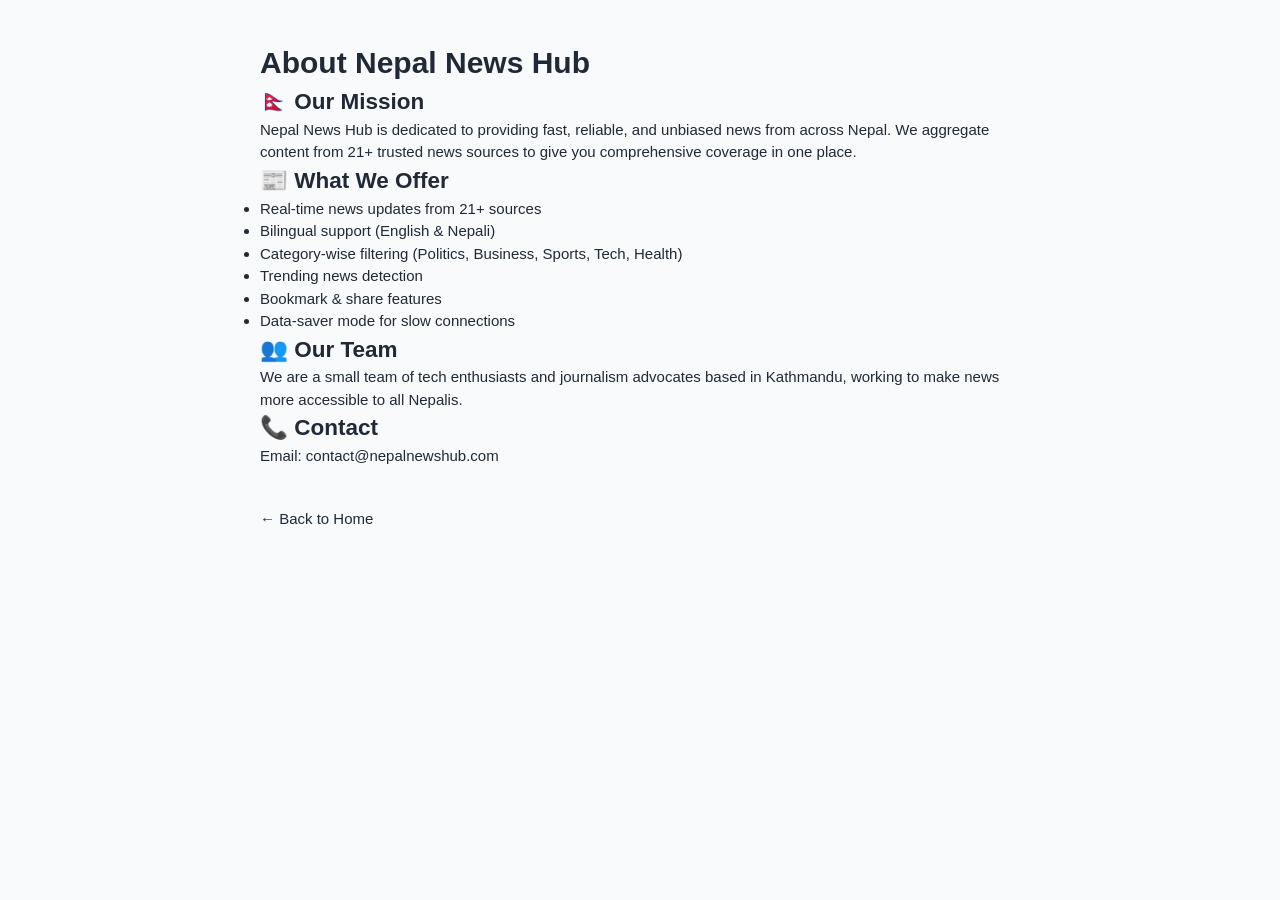
<file: about.html>
<!DOCTYPE html>
<html lang="en">
<head>
    <meta charset="UTF-8">
    <meta name="viewport" content="width=device-width, initial-scale=1.0">
    <title>About Us - Nepal News Hub</title>
    <link rel="stylesheet" href="style.css">
</head>
<body>
    <div class="container" style="max-width: 800px; padding: 40px 20px;">
        <h1>About Nepal News Hub</h1>
        
        <h2>🇳🇵 Our Mission</h2>
        <p>Nepal News Hub is dedicated to providing fast, reliable, and unbiased news from across Nepal. We aggregate content from 21+ trusted news sources to give you comprehensive coverage in one place.</p>
        
        <h2>📰 What We Offer</h2>
        <ul>
            <li>Real-time news updates from 21+ sources</li>
            <li>Bilingual support (English & Nepali)</li>
            <li>Category-wise filtering (Politics, Business, Sports, Tech, Health)</li>
            <li>Trending news detection</li>
            <li>Bookmark & share features</li>
            <li>Data-saver mode for slow connections</li>
        </ul>
        
        <h2>👥 Our Team</h2>
        <p>We are a small team of tech enthusiasts and journalism advocates based in Kathmandu, working to make news more accessible to all Nepalis.</p>
        
        <h2>📞 Contact</h2>
        <p>Email: <a href="mailto:contact@nepalnewshub.com">contact@nepalnewshub.com</a></p>
        
        <p style="margin-top: 40px;"><a href="index.html">← Back to Home</a></p>
    </div>
</body>
</html>
</file>
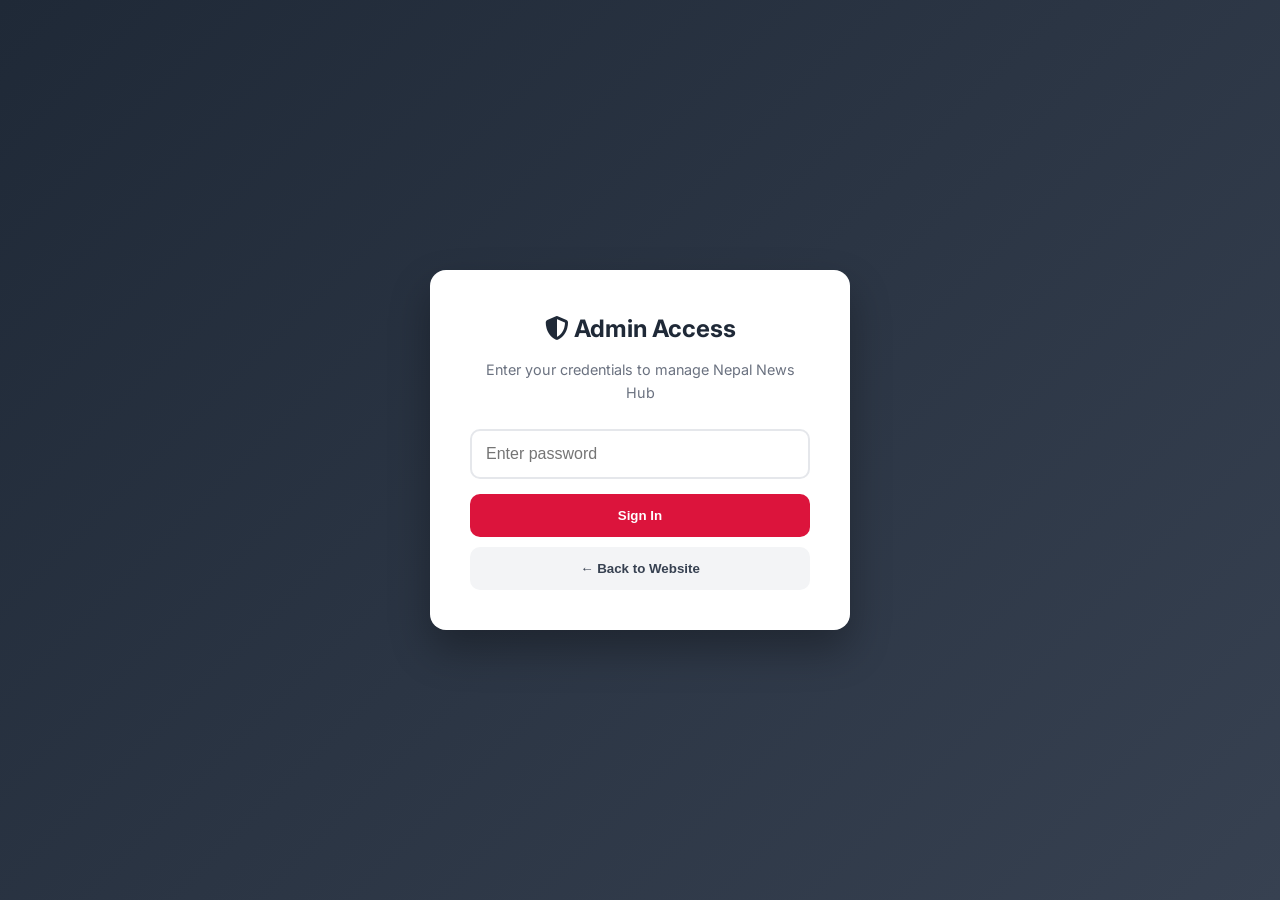
<file: admin.html>
<!DOCTYPE html>
<html lang="en">
<head>
    <meta charset="UTF-8">
    <meta name="viewport" content="width=device-width, initial-scale=1.0">
    <title>Admin Dashboard - Nepal News Hub</title>
    <link href="https://fonts.googleapis.com/css2?family=Inter:wght@400;500;600;700&display=swap" rel="stylesheet">
    <link rel="stylesheet" href="https://cdnjs.cloudflare.com/ajax/libs/font-awesome/6.4.0/css/all.min.css">
    <style>
        :root {
            --primary: #DC143C;
            --primary-dark: #b01030;
            --success: #10b981;
            --warning: #f59e0b;
            --danger: #ef4444;
            --dark: #1f2937;
            --light: #f3f4f6;
            --white: #ffffff;
            --border: #e5e7eb;
            --text: #374151;
            --text-light: #6b7280;
        }

        * { box-sizing: border-box; margin: 0; padding: 0; }
        
        body {
            font-family: 'Inter', sans-serif;
            background: var(--light);
            color: var(--text);
            line-height: 1.6;
        }

        /* Login Screen */
        .login-wrapper {
            min-height: 100vh;
            display: flex;
            align-items: center;
            justify-content: center;
            background: linear-gradient(135deg, var(--dark) 0%, #374151 100%);
        }
        .login-card {
            background: var(--white);
            padding: 40px;
            border-radius: 16px;
            width: 100%;
            max-width: 420px;
            box-shadow: 0 20px 40px rgba(0,0,0,0.3);
        }
        .login-card h2 { text-align: center; margin-bottom: 10px; color: var(--dark); }
        .login-card p { text-align: center; color: var(--text-light); margin-bottom: 25px; font-size: 0.9rem; }
        .login-card input {
            width: 100%;
            padding: 14px;
            border: 2px solid var(--border);
            border-radius: 10px;
            font-size: 1rem;
            margin-bottom: 15px;
            transition: 0.3s;
        }
        .login-card input:focus { border-color: var(--primary); outline: none; }
        .btn-primary {
            background: var(--primary);
            color: white;
            padding: 14px;
            border: none;
            border-radius: 10px;
            font-weight: 600;
            width: 100%;
            cursor: pointer;
            transition: 0.3s;
        }
        .btn-primary:hover { background: var(--primary-dark); }
        .btn-secondary {
            background: var(--light);
            color: var(--text);
            padding: 14px;
            border: none;
            border-radius: 10px;
            font-weight: 600;
            width: 100%;
            cursor: pointer;
            margin-top: 10px;
        }

        /* Dashboard Layout */
        .dashboard { display: none; }
        
        .sidebar {
            position: fixed;
            left: 0;
            top: 0;
            width: 260px;
            height: 100vh;
            background: var(--dark);
            color: white;
            padding: 20px;
            overflow-y: auto;
        }
        .sidebar-brand {
            font-size: 1.3rem;
            font-weight: 700;
            padding: 15px 0;
            border-bottom: 1px solid #374151;
            margin-bottom: 20px;
        }
        .sidebar-brand span { color: var(--primary); }
        .nav-menu { list-style: none; }
        .nav-item {
            padding: 12px 15px;
            margin-bottom: 5px;
            border-radius: 8px;
            cursor: pointer;
            transition: 0.2s;
            display: flex;
            align-items: center;
            gap: 12px;
            font-weight: 500;
        }
        .nav-item:hover { background: #374151; }
        .nav-item.active { background: var(--primary); }
        .nav-item i { width: 20px; text-align: center; }

        .main-content {
            margin-left: 260px;
            padding: 30px;
        }

        .page-header {
            display: flex;
            justify-content: space-between;
            align-items: center;
            margin-bottom: 30px;
        }
        .page-header h1 { font-size: 1.8rem; color: var(--dark); }
        .btn-logout {
            background: var(--danger);
            color: white;
            padding: 10px 20px;
            border: none;
            border-radius: 8px;
            cursor: pointer;
            font-weight: 600;
        }

        /* Stats Cards */
        .stats-grid {
            display: grid;
            grid-template-columns: repeat(auto-fit, minmax(200px, 1fr));
            gap: 20px;
            margin-bottom: 30px;
        }
        .stat-card {
            background: var(--white);
            padding: 25px;
            border-radius: 12px;
            box-shadow: 0 2px 8px rgba(0,0,0,0.05);
            border-left: 4px solid var(--primary);
        }
        .stat-card h3 { font-size: 0.85rem; color: var(--text-light); text-transform: uppercase; margin-bottom: 10px; }
        .stat-card .number { font-size: 2rem; font-weight: 700; color: var(--dark); }

        /* Content Cards */
        .content-card {
            background: var(--white);
            border-radius: 12px;
            box-shadow: 0 2px 8px rgba(0,0,0,0.05);
            margin-bottom: 25px;
            overflow: hidden;
        }
        .card-header {
            padding: 20px 25px;
            border-bottom: 1px solid var(--border);
            display: flex;
            justify-content: space-between;
            align-items: center;
        }
        .card-header h3 { font-size: 1.1rem; color: var(--dark); }
        .card-body { padding: 25px; }

        /* Source List Table */
        .source-table {
            width: 100%;
            border-collapse: collapse;
        }
        .source-table th {
            text-align: left;
            padding: 15px;
            background: var(--light);
            font-weight: 600;
            font-size: 0.85rem;
            text-transform: uppercase;
            color: var(--text-light);
        }
        .source-table td {
            padding: 15px;
            border-bottom: 1px solid var(--border);
            vertical-align: middle;
        }
        .source-name { font-weight: 600; color: var(--dark); }
        .source-url { font-size: 0.8rem; color: var(--text-light); max-width: 300px; overflow: hidden; text-overflow: ellipsis; }
        .source-category {
            display: inline-block;
            padding: 4px 10px;
            border-radius: 20px;
            font-size: 0.75rem;
            font-weight: 600;
            text-transform: uppercase;
        }
        .cat-nepali { background: #dbeafe; color: #1e40af; }
        .cat-english { background: #dcfce7; color: #166534; }
        .cat-business { background: #fef3c7; color: #92400e; }
        .cat-intl { background: #f3e8ff; color: #6b21a8; }

        /* Toggle Switch */
        .toggle-switch {
            position: relative;
            width: 50px;
            height: 26px;
            display: inline-block;
        }
        .toggle-switch input { opacity: 0; width: 0; height: 0; }
        .toggle-slider {
            position: absolute;
            cursor: pointer;
            top: 0; left: 0; right: 0; bottom: 0;
            background-color: #ccc;
            transition: 0.3s;
            border-radius: 26px;
        }
        .toggle-slider:before {
            position: absolute;
            content: "";
            height: 20px;
            width: 20px;
            left: 3px;
            bottom: 3px;
            background-color: white;
            transition: 0.3s;
            border-radius: 50%;
        }
        input:checked + .toggle-slider { background-color: var(--success); }
        input:checked + .toggle-slider:before { transform: translateX(24px); }

        /* Action Buttons */
        .btn-action {
            padding: 6px 12px;
            border: none;
            border-radius: 6px;
            cursor: pointer;
            font-size: 0.85rem;
            font-weight: 500;
            transition: 0.2s;
        }
        .btn-edit { background: #dbeafe; color: #1e40af; margin-right: 5px; }
        .btn-delete { background: #fee2e2; color: #dc2626; }
        .btn-action:hover { opacity: 0.8; }

        /* Bulk Actions Bar */
        .bulk-actions {
            display: flex;
            gap: 10px;
            margin-bottom: 20px;
            flex-wrap: wrap;
        }
        .btn-bulk {
            padding: 10px 18px;
            border: 1px solid var(--border);
            background: var(--white);
            border-radius: 8px;
            cursor: pointer;
            font-weight: 500;
            display: flex;
            align-items: center;
            gap: 8px;
        }
        .btn-bulk:hover { background: var(--light); }

        /* Filter Tabs */
        .filter-tabs {
            display: flex;
            gap: 10px;
            margin-bottom: 20px;
            overflow-x: auto;
        }
        .filter-tab {
            padding: 8px 16px;
            border: 1px solid var(--border);
            background: var(--white);
            border-radius: 20px;
            cursor: pointer;
            font-size: 0.85rem;
            font-weight: 500;
            white-space: nowrap;
        }
        .filter-tab.active { background: var(--primary); color: white; border-color: var(--primary); }

        /* Form Styles */
        .form-grid {
            display: grid;
            grid-template-columns: repeat(auto-fit, minmax(250px, 1fr));
            gap: 15px;
            margin-bottom: 15px;
        }
        .form-group label {
            display: block;
            margin-bottom: 6px;
            font-weight: 500;
            font-size: 0.9rem;
        }
        .form-group input, .form-group select {
            width: 100%;
            padding: 12px;
            border: 1px solid var(--border);
            border-radius: 8px;
            font-size: 0.95rem;
        }

        /* Status Badge */
        .status-badge {
            display: inline-flex;
            align-items: center;
            gap: 6px;
            padding: 4px 10px;
            border-radius: 20px;
            font-size: 0.75rem;
            font-weight: 600;
        }
        .status-active { background: #dcfce7; color: #166534; }
        .status-inactive { background: #fee2e2; color: #dc2626; }
        .status-badge i { font-size: 0.65rem; }

        /* Responsive */
        @media (max-width: 768px) {
            .sidebar { width: 100%; height: auto; position: relative; }
            .main-content { margin-left: 0; padding: 15px; }
            .source-table { font-size: 0.85rem; }
            .source-table th, .source-table td { padding: 10px; }
        }

        /* Tab Content */
        .tab-content { display: none; }
        .tab-content.active { display: block; }
    </style>
</head>
<body>

    <!-- Login -->
    <div class="login-wrapper" id="loginScreen">
        <div class="login-card">
            <h2><i class="fas fa-shield-alt"></i> Admin Access</h2>
            <p>Enter your credentials to manage Nepal News Hub</p>
            <input type="password" id="adminPassword" placeholder="Enter password">
            <button class="btn-primary" onclick="checkLogin()">Sign In</button>
            <button class="btn-secondary" onclick="window.location.href='index.html'">← Back to Website</button>
            <p id="loginError" style="color: var(--danger); display: none; margin-top: 15px;">Incorrect password!</p>
        </div>
    </div>

    <!-- Dashboard -->
    <div class="dashboard" id="dashboard">
        <!-- Sidebar -->
        <aside class="sidebar">
            <div class="sidebar-brand">Nepal <span>News Hub</span></div>
            <ul class="nav-menu">
                <li class="nav-item active" onclick="switchTab('overview')"><i class="fas fa-home"></i> Overview</li>
                <li class="nav-item" onclick="switchTab('sources')"><i class="fas fa-rss"></i> News Sources</li>
                <li class="nav-item" onclick="switchTab('stories')"><i class="fas fa-thumbtack"></i> Top Stories</li>
                <li class="nav-item" onclick="switchTab('banners')"><i class="fas fa-ad"></i> Banners & Ads</li>
                <li class="nav-item" onclick="switchTab('monetization')"><i class="fas fa-dollar-sign"></i> Monetization</li>
                <li class="nav-item" onclick="switchTab('settings')"><i class="fas fa-cog"></i> Settings</li>
            </ul>
        </aside>

        <!-- Main Content -->
        <main class="main-content">
            <div class="page-header">
                <h1 id="pageTitle">Dashboard Overview</h1>
                <button class="btn-logout" onclick="logout()"><i class="fas fa-sign-out-alt"></i> Logout</button>
            </div>

            <!-- Overview Tab -->
            <div id="tab-overview" class="tab-content active">
                <div class="stats-grid">
                    <div class="stat-card">
                        <h3><i class="fas fa-rss"></i> Active Sources</h3>
                        <div class="number" id="statSources">0</div>
                    </div>
                    <div class="stat-card">
                        <h3><i class="fas fa-bookmark"></i> Total Bookmarks</h3>
                        <div class="number" id="statBookmarks">0</div>
                    </div>
                    <div class="stat-card">
                        <h3><i class="fas fa-heart"></i> User Reactions</h3>
                        <div class="number" id="statReactions">0</div>
                    </div>
                    <div class="stat-card">
                        <h3><i class="fas fa-users"></i> Saved Users</h3>
                        <div class="number" id="statUsers">0</div>
                    </div>
                </div>

                <div class="content-card">
                    <div class="card-header">
                        <h3><i class="fas fa-bolt"></i> Quick Actions</h3>
                    </div>
                    <div class="card-body">
                        <div class="bulk-actions">
                            <button class="btn-bulk" onclick="switchTab('sources')"><i class="fas fa-plus"></i> Add Source</button>
                            <button class="btn-bulk" onclick="switchTab('stories')"><i class="fas fa-pen"></i> Add Story</button>
                            <button class="btn-bulk" onclick="refreshAll()"><i class="fas fa-sync"></i> Refresh All Feeds</button>
                        </div>
                    </div>
                </div>
            </div>

            <!-- Sources Tab -->
            <div id="tab-sources" class="tab-content">
                <div class="content-card">
                    <div class="card-header">
                        <h3><i class="fas fa-globe"></i> Manage News Sources</h3>
                        <button class="btn-primary" style="width: auto;" onclick="showAddSourceForm()">+ Add New Source</button>
                    </div>
                    <div class="card-body">
                        <!-- Bulk Actions -->
                        <div class="bulk-actions">
                            <button class="btn-bulk" onclick="enableAll()"><i class="fas fa-check-circle"></i> Enable All</button>
                            <button class="btn-bulk" onclick="disableAll()"><i class="fas fa-times-circle"></i> Disable All</button>
                            <button class="btn-bulk" onclick="resetToDefaults()"><i class="fas fa-undo"></i> Reset Defaults</button>
                        </div>

                        <!-- Filter Tabs -->
                        <div class="filter-tabs">
                            <button class="filter-tab active" onclick="filterSources('all')">All Sources</button>
                            <button class="filter-tab" onclick="filterSources('active')">Active</button>
                            <button class="filter-tab" onclick="filterSources('inactive')">Inactive</button>
                            <button class="filter-tab" onclick="filterSources('nepali')">Nepali</button>
                            <button class="filter-tab" onclick="filterSources('english')">English</button>
                        </div>

                        <!-- Add Source Form (Hidden by default) -->
                        <div id="addSourceForm" style="display: none; background: var(--light); padding: 20px; border-radius: 10px; margin-bottom: 20px;">
                            <h4 style="margin-bottom: 15px;">Add New Source</h4>
                            <div class="form-grid">
                                <div class="form-group">
                                    <label>Source Name</label>
                                    <input type="text" id="newSourceName" placeholder="e.g., Kantipur">
                                </div>
                                <div class="form-group">
                                    <label>RSS URL</label>
                                    <input type="url" id="newSourceUrl" placeholder="https://.../feed">
                                </div>
                                <div class="form-group">
                                    <label>Category</label>
                                    <select id="newSourceCategory">
                                        <option value="nepali">Nepali News</option>
                                        <option value="english">English News</option>
                                        <option value="business">Business/Tech</option>
                                        <option value="intl">International</option>
                                    </select>
                                </div>
                            </div>
                            <button class="btn-primary" style="width: auto;" onclick="addNewSource()">Save Source</button>
                            <button class="btn-secondary" style="width: auto; margin-left: 10px;" onclick="hideAddSourceForm()">Cancel</button>
                        </div>

                        <!-- Sources Table -->
                        <table class="source-table">
                            <thead>
                                <tr>
                                    <th>Source Name</th>
                                    <th>Category</th>
                                    <th>URL</th>
                                    <th>Status</th>
                                    <th>Actions</th>
                                </tr>
                            </thead>
                            <tbody id="sourcesTableBody"></tbody>
                        </table>
                    </div>
                </div>
            </div>

            <!-- Top Stories Tab -->
            <div id="tab-stories" class="tab-content">
                <div class="content-card">
                    <div class="card-header">
                        <h3><i class="fas fa-star"></i> Pin Breaking News</h3>
                    </div>
                    <div class="card-body">
                        <div class="form-grid">
                            <div class="form-group">
                                <label>Headline</label>
                                <input type="text" id="storyTitle" placeholder="Breaking news headline">
                            </div>
                            <div class="form-group">
                                <label>Link</label>
                                <input type="url" id="storyLink" placeholder="https://...">
                            </div>
                            <div class="form-group">
                                <label>Category</label>
                                <select id="storyCategory">
                                    <option value="politics">Politics</option>
                                    <option value="business">Business</option>
                                    <option value="sports">Sports</option>
                                    <option value="tech">Tech</option>
                                    <option value="health">Health</option>
                                </select>
                            </div>
                        </div>
                        <button class="btn-primary" style="width: auto;" onclick="addStory()">Pin Story</button>
                        
                        <div id="storiesList" style="margin-top: 20px;"></div>
                    </div>
                </div>
            </div>

            <!-- Banners Tab -->
            <div id="tab-banners" class="tab-content">
                <div class="content-card">
                    <div class="card-header">
                        <h3><i class="fas fa-image"></i> Banner Management</h3>
                    </div>
                    <div class="card-body">
                        <div class="form-grid">
                            <div class="form-group">
                                <label>Banner Image URL</label>
                                <input type="url" id="bannerImg" placeholder="https://example.com/banner.jpg">
                            </div>
                            <div class="form-group">
                                <label>Target Link</label>
                                <input type="url" id="bannerLink" placeholder="https://example.com">
                            </div>
                            <div class="form-group">
                                <label>Status</label>
                                <select id="bannerStatus">
                                    <option value="true">Active</option>
                                    <option value="false">Inactive</option>
                                </select>
                            </div>
                        </div>
                        <button class="btn-primary" style="width: auto;" onclick="saveBanner()">Save Banner</button>
                        <p id="bannerMsg" style="color: var(--success); margin-top: 10px; display: none;">Banner saved successfully!</p>
                    </div>
                </div>
            </div>

            <!-- Monetization Tab -->
            <div id="tab-monetization" class="tab-content">
                <div class="content-card">
                    <div class="card-header">
                        <h3><i class="fas fa-chart-line"></i> Monetization Roadmap</h3>
                    </div>
                    <div class="card-body">
                        <div style="margin-bottom: 25px;">
                            <h4 style="margin-bottom: 15px; color: var(--primary);">✅ Active Revenue Streams</h4>
                            <div class="stats-grid">
                                <div class="stat-card" style="border-left-color: var(--success);">
                                    <h3><i class="fab fa-google"></i> Google AdSense</h3>
                                    <div class="number" style="font-size: 1.2rem;">Publisher ID: ca-pub-3036335622208432</div>
                                    <p style="font-size: 0.85rem; color: var(--gray); margin-top: 8px;">Status: Active | Auto-ads enabled</p>
                                </div>
                                <div class="stat-card" style="border-left-color: var(--warning);">
                                    <h3><i class="fas fa-ad"></i> Direct Banners</h3>
                                    <div class="number" style="font-size: 1.2rem;">1 Active</div>
                                    <p style="font-size: 0.85rem; color: var(--gray); margin-top: 8px;">Manage in Banners tab</p>
                                </div>
                            </div>
                        </div>
                        
                        <div style="margin-bottom: 25px;">
                            <h4 style="margin-bottom: 15px; color: var(--primary);">📈 Growth Stage Opportunities</h4>
                            <div style="background: var(--light); padding: 20px; border-radius: 10px;">
                                <div style="display: grid; gap: 15px;">
                                    <div style="display: flex; gap: 12px; align-items: start;">
                                        <div style="background: var(--primary); color: white; width: 28px; height: 28px; border-radius: 50%; display: flex; align-items: center; justify-content: center; font-weight: 700; flex-shrink: 0;">1</div>
                                        <div>
                                            <strong style="color: var(--dark);">Sponsored Content</strong>
                                            <p style="font-size: 0.85rem; color: var(--gray); margin-top: 4px;">Partner with brands for native advertising. Charge NPR 10,000-50,000 per sponsored article.</p>
                                            <p style="font-size: 0.8rem; color: var(--success); margin-top: 4px;">💰 Est. Income: NPR 50,000-200,000/month at 10K daily visitors</p>
                                        </div>
                                    </div>
                                    <div style="display: flex; gap: 12px; align-items: start;">
                                        <div style="background: var(--primary); color: white; width: 28px; height: 28px; border-radius: 50%; display: flex; align-items: center; justify-content: center; font-weight: 700; flex-shrink: 0;">2</div>
                                        <div>
                                            <strong style="color: var(--dark);">Affiliate Marketing</strong>
                                            <p style="font-size: 0.85rem; color: var(--gray); margin-top: 4px;">Add affiliate links for products in tech/business news (Daraz, Sastodeal, Amazon).</p>
                                            <p style="font-size: 0.8rem; color: var(--success); margin-top: 4px;">💰 Est. Income: NPR 20,000-100,000/month (5-10% commission)</p>
                                        </div>
                                    </div>
                                    <div style="display: flex; gap: 12px; align-items: start;">
                                        <div style="background: var(--primary); color: white; width: 28px; height: 28px; border-radius: 50%; display: flex; align-items: center; justify-content: center; font-weight: 700; flex-shrink: 0;">3</div>
                                        <div>
                                            <strong style="color: var(--dark);">Premium Newsletter</strong>
                                            <p style="font-size: 0.85rem; color: var(--gray); margin-top: 4px;">Daily/weekly premium newsletter with exclusive analysis. Charge NPR 200-500/month.</p>
                                            <p style="font-size: 0.8rem; color: var(--success); margin-top: 4px;">💰 Est. Income: NPR 100,000-500,000/month at 1000 subscribers</p>
                                        </div>
                                    </div>
                                </div>
                            </div>
                        </div>
                        
                        <div style="margin-top: 25px; padding: 20px; background: linear-gradient(135deg, #fef3c7, #fde68a); border-radius: 10px; border-left: 4px solid var(--warning);">
                            <h4 style="margin-bottom: 10px;"><i class="fas fa-lightbulb"></i> Quick Wins (Start This Week)</h4>
                            <ol style="font-size: 0.9rem; color: var(--dark); line-height: 1.8; margin-left: 20px;">
                                <li>Add affiliate links to tech product reviews (Daraz Affiliate Program)</li>
                                <li>Create "Sponsored" category for paid content</li>
                                <li>Add donation button (Khalti, eSewa, PayPal)</li>
                                <li>Reach out to 5 local businesses for direct banner ads (NPR 10,000/month each)</li>
                                <li>Start WhatsApp newsletter (free → premium tier)</li>
                            </ol>
                        </div>
                    </div>
                </div>
            </div>

            <!-- Settings Tab -->
            <div id="tab-settings" class="tab-content">
                <div class="content-card">
                    <div class="card-header">
                        <h3>💹 Daily Market Rates</h3>
                    </div>
                    <div class="card-body">
                        <p style="margin-bottom: 15px; color: var(--text-light);">Update these once a day to keep your readers informed!</p>
                        <div class="form-grid">
                            <div class="form-group">
                                <label>Gold Price (10gm)</label>
                                <input type="text" id="adminGold" placeholder="e.g., Rs. 1,45,000">
                            </div>
                            <div class="form-group">
                                <label>Silver Price</label>
                                <input type="text" id="adminSilver" placeholder="e.g., Rs. 1,750">
                            </div>
                            <div class="form-group">
                                <label>USD Rate (Forex)</label>
                                <input type="text" id="adminForex" placeholder="e.g., 134.50">
                            </div>
                            <div class="form-group">
                                <label>EUR Rate</label>
                                <input type="text" id="adminEuro" placeholder="e.g., 145.20">
                            </div>
                        </div>
                        <button class="btn-primary" style="width: auto;" onclick="updateMarket()">Update Market Bar</button>
                        <p id="marketMsg" style="color: var(--success); margin-top: 10px; display: none;">Market rates updated successfully!</p>
                    </div>
                </div>

                <div class="content-card">
                    <div class="card-header">
                        <h3><i class="fas fa-database"></i> Data Management</h3>
                    </div>
                    <div class="card-body">
                        <p style="margin-bottom: 15px; color: var(--text-light);">Manage user data and application settings.</p>
                        <button class="btn-action btn-delete" onclick="clearUserData()" style="padding: 12px 24px;">
                            <i class="fas fa-trash"></i> Clear All User Data
                        </button>
                        <p style="font-size: 0.85rem; color: var(--text-light); margin-top: 10px;">This will delete all bookmarks and reactions from local storage.</p>
                    </div>
                </div>
            </div>
        </main>
    </div>

    <script>
        // ===== DEFAULT SOURCES (ALL 20+ FROM YOUR LIST) =====
        const DEFAULT_SOURCES = [
            // ENGLISH NEWS (8)
            { id: 1, name: "The Himalayan Times", url: "https://thehimalayantimes.com/feed/", category: "english", active: true },
            { id: 2, name: "Nepali Times", url: "https://www.nepalitimes.com/feed/", category: "english", active: true },
            { id: 3, name: "Kathmandu Tribune", url: "https://kathmandutribune.com/feed/", category: "english", active: true },
            { id: 4, name: "Telegraph Nepal", url: "https://telegraphnepal.com/feed/", category: "english", active: true },
            { id: 5, name: "Online Khabar (EN)", url: "https://english.onlinekhabar.com/feed", category: "english", active: true },
            { id: 6, name: "Setopati (EN)", url: "https://en.setopati.com/feed", category: "english", active: true },
            { id: 7, name: "Rato Pati (EN)", url: "http://english.ratopati.com/rss/", category: "english", active: true },
            { id: 8, name: "Lokaantar (EN)", url: "http://english.lokaantar.com/feed/", category: "english", active: true },
            // NEPALI NEWS (9)
            { id: 9, name: "Online Khabar", url: "https://onlinekhabar.com/feed", category: "nepali", active: true },
            { id: 10, name: "Rato Pati", url: "https://ratopati.com/feed", category: "nepali", active: true },
            { id: 11, name: "Lokaantar", url: "https://lokaantar.com/feed", category: "nepali", active: true },
            { id: 12, name: "Rajdhani Daily", url: "https://rajdhani.com.np/feed", category: "nepali", active: true },
            { id: 13, name: "News of Nepal", url: "https://newsofnepal.com/feed", category: "nepali", active: true },
            { id: 14, name: "OS Nepal", url: "https://osnepal.com/feed", category: "nepali", active: true },
            { id: 15, name: "Nagarik News", url: "https://nagariknews.nagariknetwork.com/feed", category: "nepali", active: true },
            { id: 16, name: "Ujyaalo Online", url: "https://ujyaaloonline.com/feed", category: "nepali", active: true },
            { id: 17, name: "Abhiyan Daily", url: "https://abhiyandaily.com/abhiyanrss", category: "nepali", active: true },
            // BUSINESS / TECH (3)
            { id: 18, name: "Artha Sarokar", url: "https://arthasarokar.com/feed", category: "business", active: true },
            { id: 19, name: "TechMandu", url: "https://techmandu.com/feed", category: "business", active: true },
            { id: 20, name: "Nepal Database", url: "https://nepaldatabase.com/rss/latest-posts", category: "business", active: true },
            // INTERNATIONAL (1)
            { id: 21, name: "BBC Nepali", url: "https://www.bbc.com/nepali/index.xml", category: "intl", active: true }
        ];

        // ===== AUTH =====
        if(localStorage.getItem('isAdmin') === 'true') showDashboard();

        function checkLogin() {
            const pass = document.getElementById('adminPassword').value;
            if(pass === 'admin123') {
                localStorage.setItem('isAdmin', 'true');
                showDashboard();
            } else {
                document.getElementById('loginError').style.display = 'block';
            }
        }

        function showDashboard() {
            document.getElementById('loginScreen').style.display = 'none';
            document.getElementById('dashboard').style.display = 'block';
            loadDashboard();
        }

        function logout() {
            localStorage.removeItem('isAdmin');
            location.reload();
        }

        // ===== NAVIGATION =====
        function switchTab(tabName) {
            document.querySelectorAll('.tab-content').forEach(t => t.classList.remove('active'));
            document.querySelectorAll('.nav-item').forEach(n => n.classList.remove('active'));
            
            document.getElementById('tab-' + tabName).classList.add('active');
            event.currentTarget.classList.add('active');
            
            const titles = {
                overview: 'Dashboard Overview',
                sources: 'News Sources Management',
                stories: 'Top Stories Management',
                banners: 'Banners & Advertisements',
                monetization: 'Monetization Roadmap',
                settings: 'Settings & Data'
            };
            document.getElementById('pageTitle').innerText = titles[tabName];
            
            if(tabName === 'sources') renderSourcesTable();
            if(tabName === 'stories') renderStoriesList();
            if(tabName === 'overview') loadStats();
        }

        // ===== DATA LOADING =====
        function loadDashboard() {
            if(!localStorage.getItem('newsSources')) {
                localStorage.setItem('newsSources', JSON.stringify(DEFAULT_SOURCES));
            }
            loadStats();
            renderSourcesTable();
            renderStoriesList();
            
            // Load existing market rates into inputs
            const marketData = JSON.parse(localStorage.getItem('marketRates')) || {};
            if(marketData.gold) document.getElementById('adminGold').value = marketData.gold;
            if(marketData.silver) document.getElementById('adminSilver').value = marketData.silver;
            if(marketData.forex) document.getElementById('adminForex').value = marketData.forex;
            if(marketData.euro) document.getElementById('adminEuro').value = marketData.euro;
        }

        function loadStats() {
            const sources = JSON.parse(localStorage.getItem('newsSources')) || [];
            const bookmarks = JSON.parse(localStorage.getItem('nepalNewsBookmarks')) || [];
            const reactions = JSON.parse(localStorage.getItem('nepalNewsReactions')) || {};
            
            document.getElementById('statSources').innerText = sources.filter(s => s.active).length;
            document.getElementById('statBookmarks').innerText = bookmarks.length;
            document.getElementById('statReactions').innerText = Object.keys(reactions).length;
            document.getElementById('statUsers').innerText = '1'; // Single user for now
        }

        // ===== SOURCES MANAGEMENT =====
        function renderSourcesTable(filter = 'all') {
            const sources = JSON.parse(localStorage.getItem('newsSources')) || [];
            const tbody = document.getElementById('sourcesTableBody');
            tbody.innerHTML = '';

            const filtered = sources.filter(s => {
                if(filter === 'all') return true;
                if(filter === 'active') return s.active;
                if(filter === 'inactive') return !s.active;
                if(filter === 'nepali' || filter === 'english' || filter === 'business' || filter === 'intl') return s.category === filter;
                return true;
            });

            filtered.forEach((s, index) => {
                const originalIndex = sources.findIndex(src => src.id === s.id);
                const row = `
                    <tr>
                        <td>
                            <div class="source-name">${s.name}</div>
                        </td>
                        <td><span class="source-category cat-${s.category}">${s.category}</span></td>
                        <td><div class="source-url">${s.url}</div></td>
                        <td>
                            <span class="status-badge ${s.active ? 'status-active' : 'status-inactive'}">
                                <i class="fas fa-circle"></i> ${s.active ? 'Active' : 'Inactive'}
                            </span>
                        </td>
                        <td>
                            <label class="toggle-switch">
                                <input type="checkbox" ${s.active ? 'checked' : ''} onchange="toggleSource(${originalIndex}, this.checked)">
                                <span class="toggle-slider"></span>
                            </label>
                            <button class="btn-action btn-delete" onclick="deleteSource(${originalIndex})" style="margin-left: 8px;">
                                <i class="fas fa-trash"></i>
                            </button>
                        </td>
                    </tr>
                `;
                tbody.innerHTML += row;
            });
        }

        function filterSources(filter) {
            document.querySelectorAll('.filter-tab').forEach(t => t.classList.remove('active'));
            event.currentTarget.classList.add('active');
            renderSourcesTable(filter);
        }

        function toggleSource(index, isActive) {
            const sources = JSON.parse(localStorage.getItem('newsSources')) || [];
            sources[index].active = isActive;
            localStorage.setItem('newsSources', JSON.stringify(sources));
            loadStats();
        }

        function deleteSource(index) {
            if(!confirm('Are you sure you want to remove this source?')) return;
            const sources = JSON.parse(localStorage.getItem('newsSources')) || [];
            sources.splice(index, 1);
            localStorage.setItem('newsSources', JSON.stringify(sources));
            renderSourcesTable();
            loadStats();
        }

        function showAddSourceForm() {
            document.getElementById('addSourceForm').style.display = 'block';
        }

        function hideAddSourceForm() {
            document.getElementById('addSourceForm').style.display = 'none';
        }

        function addNewSource() {
            const name = document.getElementById('newSourceName').value;
            const url = document.getElementById('newSourceUrl').value;
            const category = document.getElementById('newSourceCategory').value;
            
            if(!name || !url) return alert('Please fill all fields');
            
            const sources = JSON.parse(localStorage.getItem('newsSources')) || [];
            sources.push({
                id: Date.now(),
                name,
                url,
                category,
                active: true
            });
            localStorage.setItem('newsSources', JSON.stringify(sources));
            
            document.getElementById('newSourceName').value = '';
            document.getElementById('newSourceUrl').value = '';
            hideAddSourceForm();
            renderSourcesTable();
            loadStats();
            alert('Source added successfully!');
        }

        function enableAll() {
            const sources = JSON.parse(localStorage.getItem('newsSources')) || [];
            sources.forEach(s => s.active = true);
            localStorage.setItem('newsSources', JSON.stringify(sources));
            renderSourcesTable();
            loadStats();
        }

        function disableAll() {
            const sources = JSON.parse(localStorage.getItem('newsSources')) || [];
            sources.forEach(s => s.active = false);
            localStorage.setItem('newsSources', JSON.stringify(sources));
            renderSourcesTable();
            loadStats();
        }

        function resetToDefaults() {
            if(!confirm('This will reset all sources to the default list. Continue?')) return;
            localStorage.setItem('newsSources', JSON.stringify(DEFAULT_SOURCES));
            renderSourcesTable();
            loadStats();
            alert('Sources reset to defaults!');
        }

        // ===== STORIES MANAGEMENT =====
        function renderStoriesList() {
            const stories = JSON.parse(localStorage.getItem('manualStories')) || [];
            const container = document.getElementById('storiesList');
            
            if(stories.length === 0) {
                container.innerHTML = '<p style="color: var(--text-light); text-align: center; padding: 20px;">No pinned stories yet.</p>';
                return;
            }
            
            container.innerHTML = '';
            stories.forEach((s, i) => {
                container.innerHTML += `
                    <div style="display: flex; justify-content: space-between; align-items: center; padding: 15px; background: var(--light); border-radius: 8px; margin-bottom: 10px;">
                        <div>
                            <strong>${s.title.substring(0, 50)}...</strong>
                            <span style="margin-left: 10px; padding: 3px 8px; background: var(--primary); color: white; border-radius: 4px; font-size: 0.75rem;">${s.category}</span>
                        </div>
                        <button class="btn-action btn-delete" onclick="deleteStory(${i})"><i class="fas fa-trash"></i></button>
                    </div>
                `;
            });
        }

        function addStory() {
            const title = document.getElementById('storyTitle').value;
            const link = document.getElementById('storyLink').value;
            const category = document.getElementById('storyCategory').value;
            
            if(!title || !link) return alert('Please fill all fields');
            
            const stories = JSON.parse(localStorage.getItem('manualStories')) || [];
            stories.unshift({
                title,
                link,
                category,
                date: new Date().toISOString()
            });
            localStorage.setItem('manualStories', JSON.stringify(stories));
            
            document.getElementById('storyTitle').value = '';
            document.getElementById('storyLink').value = '';
            renderStoriesList();
            alert('Story pinned successfully!');
        }

        function deleteStory(index) {
            const stories = JSON.parse(localStorage.getItem('manualStories')) || [];
            stories.splice(index, 1);
            localStorage.setItem('manualStories', JSON.stringify(stories));
            renderStoriesList();
        }

        // ===== BANNERS =====
        function saveBanner() {
            const img = document.getElementById('bannerImg').value;
            const link = document.getElementById('bannerLink').value;
            const active = document.getElementById('bannerStatus').value;
            
            localStorage.setItem('siteBanner', JSON.stringify({ img, link, active }));
            
            const msg = document.getElementById('bannerMsg');
            msg.style.display = 'block';
            setTimeout(() => msg.style.display = 'none', 3000);
        }

        // ===== MARKET RATES =====
        function updateMarket() {
            const gold = document.getElementById('adminGold').value;
            const silver = document.getElementById('adminSilver').value;
            const forex = document.getElementById('adminForex').value;
            const euro = document.getElementById('adminEuro').value;
            
            const marketData = { gold, silver, forex, euro };
            localStorage.setItem('marketRates', JSON.stringify(marketData));
            
            const msg = document.getElementById('marketMsg');
            msg.style.display = 'block';
            setTimeout(() => msg.style.display = 'none', 3000);
        }

        // ===== SETTINGS =====
        function clearUserData() {
            if(!confirm('This will delete ALL bookmarks and reactions. This cannot be undone!')) return;
            localStorage.removeItem('nepalNewsBookmarks');
            localStorage.removeItem('nepalNewsReactions');
            alert('User data cleared!');
            loadStats();
        }

        function refreshAll() {
            alert('This will trigger a fresh fetch from all active sources. Go to the main site and refresh to see updates.');
        }
    </script>
</body>
</html>
</file>
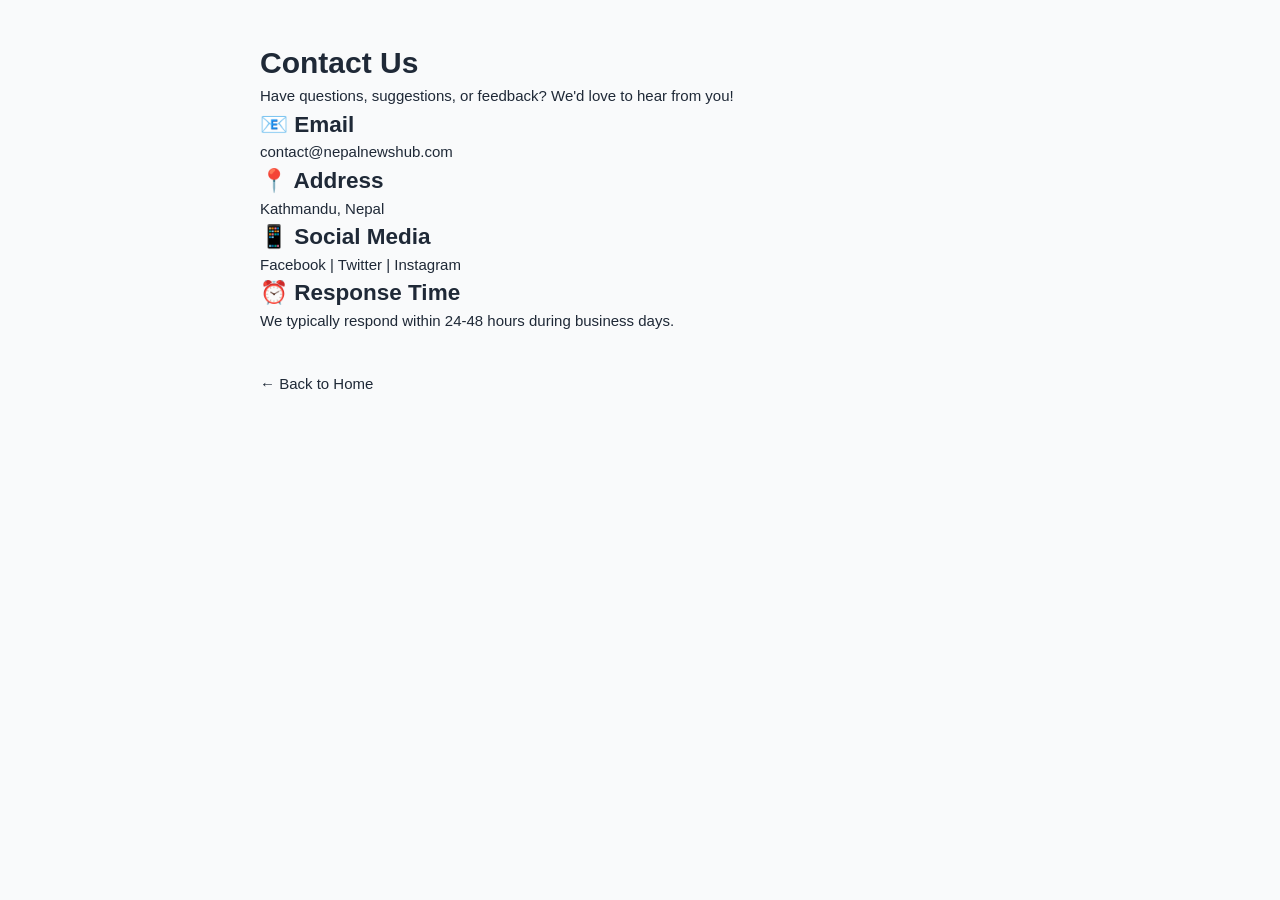
<file: contact.html>
<!DOCTYPE html>
<html lang="en">
<head>
    <meta charset="UTF-8">
    <meta name="viewport" content="width=device-width, initial-scale=1.0">
    <title>Contact Us - Nepal News Hub</title>
    <link rel="stylesheet" href="style.css">
</head>
<body>
    <div class="container" style="max-width: 800px; padding: 40px 20px;">
        <h1>Contact Us</h1>
        
        <p>Have questions, suggestions, or feedback? We'd love to hear from you!</p>
        
        <h2>📧 Email</h2>
        <p><a href="mailto:contact@nepalnewshub.com">contact@nepalnewshub.com</a></p>
        
        <h2>📍 Address</h2>
        <p>Kathmandu, Nepal</p>
        
        <h2>📱 Social Media</h2>
        <p>
            <a href="#">Facebook</a> | 
            <a href="#">Twitter</a> | 
            <a href="#">Instagram</a>
        </p>
        
        <h2>⏰ Response Time</h2>
        <p>We typically respond within 24-48 hours during business days.</p>
        
        <p style="margin-top: 40px;"><a href="index.html">← Back to Home</a></p>
    </div>
</body>
</html>
</file>
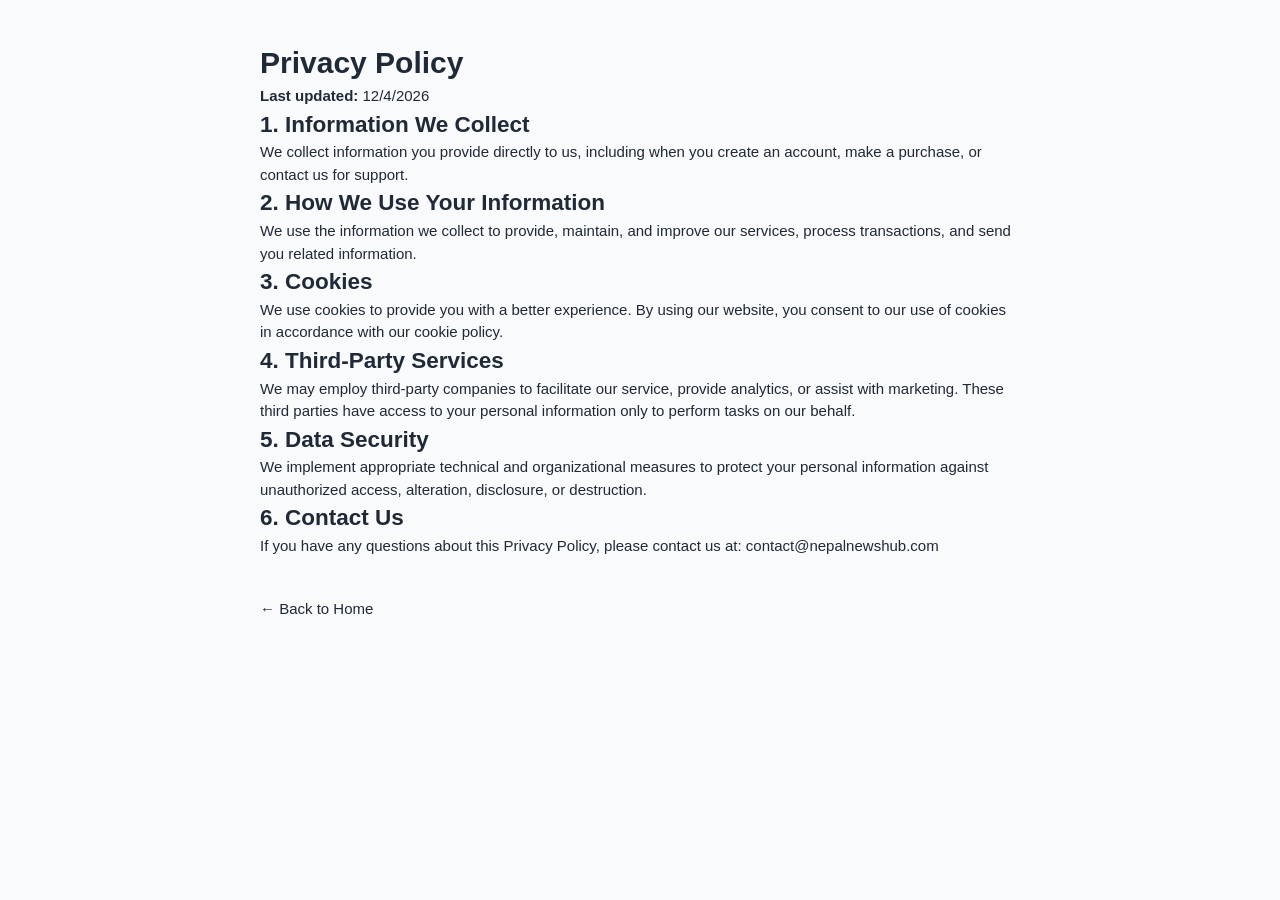
<file: privacy.html>
<!DOCTYPE html>
<html lang="en">
<head>
    <meta charset="UTF-8">
    <meta name="viewport" content="width=device-width, initial-scale=1.0">
    <title>Privacy Policy - Nepal News Hub</title>
    <link rel="stylesheet" href="style.css">
</head>
<body>
    <div class="container" style="max-width: 800px; padding: 40px 20px;">
        <h1>Privacy Policy</h1>
        <p><strong>Last updated:</strong> <script>document.write(new Date().toLocaleDateString())</script></p>
        
        <h2>1. Information We Collect</h2>
        <p>We collect information you provide directly to us, including when you create an account, make a purchase, or contact us for support.</p>
        
        <h2>2. How We Use Your Information</h2>
        <p>We use the information we collect to provide, maintain, and improve our services, process transactions, and send you related information.</p>
        
        <h2>3. Cookies</h2>
        <p>We use cookies to provide you with a better experience. By using our website, you consent to our use of cookies in accordance with our cookie policy.</p>
        
        <h2>4. Third-Party Services</h2>
        <p>We may employ third-party companies to facilitate our service, provide analytics, or assist with marketing. These third parties have access to your personal information only to perform tasks on our behalf.</p>
        
        <h2>5. Data Security</h2>
        <p>We implement appropriate technical and organizational measures to protect your personal information against unauthorized access, alteration, disclosure, or destruction.</p>
        
        <h2>6. Contact Us</h2>
        <p>If you have any questions about this Privacy Policy, please contact us at: <a href="mailto:contact@nepalnewshub.com">contact@nepalnewshub.com</a></p>
        
        <p style="margin-top: 40px;"><a href="index.html">← Back to Home</a></p>
    </div>
</body>
</html>
</file>
<file: style.css>
/* =========================================
   ROOT VARIABLES & RESET
   ========================================= */
:root {
    --primary: #DC143C;
    --primary-dark: #b01030;
    --primary-light: #ff1a4d;
    --success: #10b981;
    --warning: #f59e0b;
    --dark: #1f2937;
    --light: #f9fafb;
    --white: #ffffff;
    --gray: #6b7280;
    --gray-light: #e5e7eb;
    --border: #e5e7eb;
    --shadow: 0 2px 8px rgba(0,0,0,0.04);
    --shadow-hover: 0 8px 20px rgba(0,0,0,0.08);
    --font-en: 'Inter', -apple-system, BlinkMacSystemFont, sans-serif;
    --font-np: 'Mukta', sans-serif;
    --transition: all 0.25s cubic-bezier(0.4, 0, 0.2, 1);
}

* {
    box-sizing: border-box;
    margin: 0;
    padding: 0;
    -webkit-tap-highlight-color: transparent;
}

body {
    font-family: var(--font-en);
    background-color: var(--light);
    color: var(--dark);
    line-height: 1.5;
    overflow-x: hidden;
    font-size: 15px;
}

body.lang-np { font-family: var(--font-np); }

a { text-decoration: none; color: inherit; transition: var(--transition); }
button { cursor: pointer; border: none; outline: none; font-family: inherit; }
img { max-width: 100%; height: auto; }

.container {
    max-width: 1300px;
    margin: 0 auto;
    padding: 0 20px;
}

/* =========================================
   2. HEADER (Compact)
   ========================================= */
.main-header {
    background: var(--white);
    border-bottom: 1px solid var(--border);
    position: sticky;
    top: 0;
    z-index: 1000;
    box-shadow: 0 2px 12px rgba(0,0,0,0.06);
    padding: 10px 0;
}

.header-content {
    display: flex;
    justify-content: space-between;
    align-items: center;
    flex-wrap: wrap;
    gap: 12px;
}

.logo-area h1 {
    font-size: 1.4rem;
    font-weight: 800;
    letter-spacing: -0.5px;
    line-height: 1.2;
    margin: 0;
}

.logo-area .highlight { color: var(--primary); }

.logo-area .tagline {
    font-size: 0.7rem;
    color: var(--gray);
    margin-top: 2px;
    font-weight: 500;
}

.header-actions {
    display: flex;
    align-items: center;
    gap: 10px;
    flex-grow: 1;
    justify-content: flex-end;
    width: 100%;
}

.search-box {
    position: relative;
    display: flex;
    align-items: center;
    background: var(--light);
    border-radius: 20px;
    padding: 6px 14px;
    border: 1px solid var(--border);
    width: 100%;
    max-width: 260px;
    transition: var(--transition);
}

.search-box:focus-within {
    border-color: var(--primary);
    background: var(--white);
    box-shadow: 0 0 0 3px rgba(220, 20, 60, 0.08);
}

.search-box input {
    border: none;
    background: transparent;
    width: 100%;
    padding: 4px 6px;
    font-size: 0.85rem;
    outline: none;
    color: var(--dark);
}

.search-box button {
    background: transparent;
    color: var(--gray);
    font-size: 0.95rem;
    padding: 0 4px;
}

.controls-group {
    display: flex;
    align-items: center;
    gap: 8px;
}

.lang-select {
    padding: 7px 10px;
    border-radius: 7px;
    border: 1px solid var(--border);
    font-size: 0.8rem;
    background: var(--white);
    cursor: pointer;
    font-weight: 500;
}

.toggle-switch {
    display: flex;
    align-items: center;
    gap: 5px;
    cursor: pointer;
    font-size: 0.75rem;
    user-select: none;
    white-space: nowrap;
}

.toggle-switch input { display: none; }

.slider {
    width: 36px;
    height: 20px;
    background: #ccc;
    border-radius: 20px;
    position: relative;
    transition: var(--transition);
}

.slider:before {
    content: '';
    position: absolute;
    width: 16px;
    height: 16px;
    background: white;
    border-radius: 50%;
    top: 2px;
    left: 2px;
    transition: var(--transition);
    box-shadow: 0 2px 4px rgba(0,0,0,0.2);
}

input:checked + .slider { background: var(--primary); }
input:checked + .slider:before { transform: translateX(16px); }

.label-text {
    font-weight: 600;
    color: var(--gray);
    display: none;
}

.icon-btn {
    background: var(--light);
    color: var(--dark);
    width: 38px;
    height: 38px;
    border-radius: 50%;
    display: flex;
    align-items: center;
    justify-content: center;
    font-size: 0.95rem;
    transition: var(--transition);
    position: relative;
    border: 1px solid var(--border);
}

.icon-btn:hover {
    background: var(--primary);
    color: white;
    border-color: var(--primary);
    transform: translateY(-2px);
}

.bookmark-badge {
    position: absolute;
    top: -4px;
    right: -4px;
    background: var(--primary);
    color: white;
    font-size: 0.65rem;
    font-weight: 700;
    padding: 2px 5px;
    border-radius: 8px;
    border: 2px solid var(--white);
    min-width: 18px;
    text-align: center;
    line-height: 1;
    z-index: 2;
}

@media (min-width: 768px) {
    .header-content { flex-wrap: nowrap; }
    .header-actions { width: auto; }
    .search-box { width: 280px; }
    .label-text { display: inline; }
    .logo-area h1 { font-size: 1.6rem; }
}

/* =========================================
   3. TICKER & MARKET BAR
   ========================================= */
.ticker-wrap {
    background: linear-gradient(90deg, var(--primary), var(--primary-dark));
    color: white;
    overflow: hidden;
    height: 40px;
    display: flex;
    align-items: center;
    font-weight: 600;
    font-size: 0.85rem;
}

.ticker-container {
    display: flex;
    align-items: center;
    width: 100%;
    padding: 0 20px;
}

.ticker-label {
    background: rgba(0,0,0,0.25);
    padding: 5px 10px;
    border-radius: 5px;
    margin-right: 12px;
    white-space: nowrap;
    font-size: 0.7rem;
    text-transform: uppercase;
    letter-spacing: 0.5px;
    flex-shrink: 0;
    font-weight: 700;
}

.ticker-move {
    white-space: nowrap;
    overflow: hidden;
    text-overflow: ellipsis;
    animation: scroll 28s linear infinite;
    flex-grow: 1;
}

.ticker-wrap:hover .ticker-move { animation-play-state: paused; }

@keyframes scroll {
    0% { transform: translateX(100%); }
    100% { transform: translateX(-100%); }
}

/* Market Rates Bar */
.market-bar {
    background: linear-gradient(135deg, #1a1a2e 0%, #16213e 50%, #0f3460 100%);
    color: white;
    padding: 12px 0;
    border-bottom: 2px solid var(--primary);
}

.market-container {
    display: flex;
    justify-content: space-between;
    align-items: center;
    gap: 10px;
    overflow-x: auto;
    scrollbar-width: thin;
    scrollbar-color: var(--primary) transparent;
    padding: 0 10px;
}

.market-container::-webkit-scrollbar { height: 4px; }
.market-container::-webkit-scrollbar-thumb { background: var(--primary); border-radius: 4px; }

.market-item {
    display: flex;
    align-items: center;
    gap: 10px;
    padding: 8px 16px;
    background: rgba(255,255,255,0.08);
    border-radius: 8px;
    flex-shrink: 0;
    transition: var(--transition);
}

.market-item:hover {
    background: rgba(255,255,255,0.15);
    transform: translateY(-2px);
}

.market-icon {
    font-size: 1.4rem;
    width: 36px;
    height: 36px;
    display: flex;
    align-items: center;
    justify-content: center;
    border-radius: 50%;
}

.market-icon.gold {
    background: linear-gradient(135deg, #ffd700, #ffb347);
    color: #7a5200;
}

.market-icon.silver {
    background: linear-gradient(135deg, #c0c0c0, #e8e8e8);
    color: #555;
}

.market-icon.forex {
    background: linear-gradient(135deg, var(--success), #34d399);
    color: white;
}

.market-info {
    display: flex;
    flex-direction: column;
    min-width: 80px;
}

.market-label {
    font-size: 0.65rem;
    text-transform: uppercase;
    color: rgba(255,255,255,0.6);
    letter-spacing: 0.5px;
    font-weight: 600;
}

.market-value {
    font-size: 0.9rem;
    font-weight: 700;
    color: #fff;
}

.market-divider {
    width: 1px;
    height: 30px;
    background: rgba(255,255,255,0.2);
    flex-shrink: 0;
}

@media (max-width: 768px) {
    .market-item { padding: 6px 10px; }
    .market-icon { font-size: 1.1rem; width: 30px; height: 30px; }
    .market-info { min-width: 60px; }
    .market-value { font-size: 0.8rem; }
    .market-divider { display: none; }
}

@media (max-width: 480px) {
    .market-container { justify-content: flex-start; gap: 8px; }
    .market-bar { padding: 8px 0; }
}

/* =========================================
   4. FILTERS & SORT CONTROLS
   ========================================= */
.controls-bar {
    display: flex;
    justify-content: space-between;
    align-items: center;
    flex-wrap: wrap;
    gap: 15px;
    padding: 15px 0;
}

.filters-scroll {
    display: flex;
    gap: 8px;
    overflow-x: auto;
    padding: 5px 0;
    scrollbar-width: thin;
    scrollbar-color: var(--primary) var(--light);
    flex-grow: 1;
}

.filters-scroll::-webkit-scrollbar { height: 5px; }

.filter-btn {
    background: var(--white);
    border: 1px solid var(--border);
    padding: 7px 16px;
    border-radius: 20px;
    font-size: 0.8rem;
    font-weight: 600;
    color: var(--gray);
    white-space: nowrap;
    transition: var(--transition);
    box-shadow: 0 1px 3px rgba(0,0,0,0.03);
}

.filter-btn:hover {
    background: #f1f1f1;
    transform: translateY(-1px);
}

.filter-btn.active {
    background: var(--primary);
    color: white;
    border-color: var(--primary);
    box-shadow: 0 3px 10px rgba(220, 20, 60, 0.3);
}

.sort-dropdown {
    display: flex;
    align-items: center;
    gap: 8px;
    font-size: 0.85rem;
    color: var(--gray);
}

.sort-dropdown select {
    padding: 7px 12px;
    border: 1px solid var(--border);
    border-radius: 7px;
    font-size: 0.8rem;
    background: var(--white);
    cursor: pointer;
    font-weight: 500;
    color: var(--dark);
}

/* =========================================
   5. BANNERS & ADS
   ========================================= */
.banner-container {
    margin: 20px 0;
    text-align: center;
    min-height: 90px;
    background: #f3f4f6;
    display: flex;
    align-items: center;
    justify-content: center;
    border-radius: 10px;
    overflow: hidden;
    border: 1px dashed var(--border);
}

.banner-container img {
    max-width: 100%;
    max-height: 90px;
    object-fit: contain;
    border-radius: 6px;
}

.ad-slot {
    background: #f9fafb;
    border: 1px dashed var(--border);
    border-radius: 8px;
    margin: 20px 0;
    padding: 15px;
    text-align: center;
    min-height: 100px;
    display: flex;
    flex-direction: column;
    align-items: center;
    justify-content: center;
}

.ad-slot-label {
    font-size: 0.7rem;
    color: var(--gray);
    text-transform: uppercase;
    letter-spacing: 1px;
    margin-bottom: 10px;
}

/* =========================================
   6. NEWS GRID & CARDS
   ========================================= */
.news-grid {
    display: grid;
    grid-template-columns: 1fr;
    gap: 18px;
    padding-bottom: 40px;
}

@media (min-width: 640px) { .news-grid { grid-template-columns: repeat(2, 1fr); gap: 22px; } }
@media (min-width: 1024px) { .news-grid { grid-template-columns: repeat(3, 1fr); gap: 28px; } }

.news-card {
    background: var(--white);
    border: 1px solid var(--border);
    border-radius: 12px;
    overflow: hidden;
    display: flex;
    flex-direction: column;
    transition: var(--transition);
    position: relative;
    height: 100%;
    box-shadow: var(--shadow);
}

.news-card:hover {
    transform: translateY(-4px);
    box-shadow: var(--shadow-hover);
    border-color: var(--primary-light);
}

.card-bookmark {
    position: absolute;
    top: 10px;
    right: 10px;
    background: rgba(255,255,255,0.98);
    width: 32px;
    height: 32px;
    border-radius: 50%;
    display: flex;
    align-items: center;
    justify-content: center;
    color: var(--gray);
    cursor: pointer;
    z-index: 10;
    box-shadow: 0 2px 6px rgba(0,0,0,0.1);
    transition: var(--transition);
    font-size: 0.9rem;
    border: 1px solid var(--border);
}

.card-bookmark:hover,
.card-bookmark.active {
    color: var(--primary);
    background: white;
    transform: scale(1.08);
    border-color: var(--primary);
}

.card-image-wrapper {
    width: 100%;
    padding-top: 50%;
    position: relative;
    background: linear-gradient(135deg, #f3f4f6, #e5e7eb);
    overflow: hidden;
}

.card-image-wrapper img {
    position: absolute;
    top: 0; left: 0;
    width: 100%; height: 100%;
    object-fit: cover;
    transition: opacity 0.3s ease;
}

.card-image-wrapper img:hover {
    transform: scale(1.03);
    transition: transform 0.3s ease;
}

.data-saver-on .card-image-wrapper { display: none; }

.card-content {
    padding: 14px;
    display: flex;
    flex-direction: column;
    flex-grow: 1;
}

.card-meta {
    display: flex;
    justify-content: space-between;
    align-items: center;
    margin-bottom: 6px;
    font-size: 0.65rem;
    text-transform: uppercase;
    font-weight: 700;
    letter-spacing: 0.3px;
}

.card-category {
    color: var(--primary);
    background: rgba(220, 20, 60, 0.06);
    padding: 2px 6px;
    border-radius: 3px;
}

.card-time { color: var(--gray); font-weight: 500; }

.card-source {
    display: flex;
    align-items: center;
    gap: 5px;
    font-size: 0.7rem;
    color: var(--gray);
    margin-bottom: 8px;
    font-weight: 600;
    text-transform: uppercase;
    letter-spacing: 0.2px;
}

.card-source i { color: var(--primary); font-size: 0.65rem; }

.card-title {
    font-size: 0.95rem;
    font-weight: 700;
    margin: 0 0 8px 0;
    line-height: 1.35;
    color: var(--dark);
    display: -webkit-box;
    -webkit-line-clamp: 2;
    -webkit-box-orient: vertical;
    overflow: hidden;
    transition: var(--transition);
}

.news-card:hover .card-title { color: var(--primary); }

.card-summary {
    font-size: 0.8rem;
    color: var(--gray);
    margin-bottom: 14px;
    display: -webkit-box;
    -webkit-line-clamp: 2;
    -webkit-box-orient: vertical;
    overflow: hidden;
    flex-grow: 1;
    line-height: 1.5;
}

.card-actions {
    display: flex;
    justify-content: space-between;
    align-items: center;
    border-top: 1px solid var(--border);
    padding-top: 10px;
    margin-top: auto;
}

.reaction-group { display: flex; gap: 8px; }

.react-btn {
    background: transparent;
    font-size: 1.1rem;
    opacity: 0.55;
    transition: var(--transition);
    cursor: pointer;
    padding: 0;
    position: relative;
}

.react-btn:hover,
.react-btn.voted { opacity: 1; transform: scale(1.2); }

.react-btn.voted::after {
    content: '';
    position: absolute;
    top: -4px;
    right: -4px;
    width: 7px;
    height: 7px;
    background: var(--primary);
    border-radius: 50%;
    animation: pulse 1.5s infinite;
}

@keyframes pulse {
    0%, 100% { opacity: 1; transform: scale(1); }
    50% { opacity: 0.6; transform: scale(1.2); }
}

.share-btn {
    color: var(--primary);
    font-size: 0.95rem;
    cursor: pointer;
    opacity: 0.75;
    background: none;
    padding: 6px;
    border-radius: 50%;
    transition: var(--transition);
}

.share-btn:hover { opacity: 1; background: rgba(220, 20, 60, 0.08); }

.read-more {
    display: block;
    background: linear-gradient(135deg, var(--dark), #374151);
    color: white;
    text-align: center;
    padding: 10px;
    border-radius: 7px;
    font-weight: 600;
    font-size: 0.8rem;
    margin-top: 10px;
    transition: var(--transition);
    letter-spacing: 0.2px;
}

.read-more:hover {
    background: linear-gradient(135deg, var(--primary), var(--primary-dark));
    transform: translateY(-2px);
    box-shadow: 0 4px 10px rgba(220, 20, 60, 0.25);
}

/* =========================================
   7. FLOATING TRENDING BUTTON
   ========================================= */
.floating-trending {
    position: fixed;
    bottom: 25px;
    right: 25px;
    background: linear-gradient(135deg, var(--primary), var(--primary-dark));
    color: white;
    width: 56px;
    height: 56px;
    border-radius: 50%;
    display: flex;
    align-items: center;
    justify-content: center;
    font-size: 1.3rem;
    cursor: pointer;
    box-shadow: 0 4px 20px rgba(220, 20, 60, 0.4);
    z-index: 999;
    transition: var(--transition);
    animation: float 3s ease-in-out infinite;
    border: 2px solid white;
}

.floating-trending:hover {
    transform: scale(1.1) rotate(10deg);
    box-shadow: 0 6px 25px rgba(220, 20, 60, 0.5);
}

.floating-trending .badge {
    position: absolute;
    top: -3px;
    right: -3px;
    background: var(--warning);
    color: white;
    font-size: 0.65rem;
    font-weight: 700;
    padding: 3px 6px;
    border-radius: 10px;
    border: 2px solid white;
}

@keyframes float {
    0%, 100% { transform: translateY(0); }
    50% { transform: translateY(-8px); }
}

.trending-modal-overlay {
    position: fixed;
    top: 0; left: 0;
    width: 100%; height: 100%;
    background: rgba(0,0,0,0.65);
    z-index: 2000;
    display: flex;
    align-items: center;
    justify-content: center;
    backdrop-filter: blur(4px);
}

.trending-modal {
    background: white;
    width: 90%;
    max-width: 500px;
    max-height: 80vh;
    border-radius: 16px;
    overflow: hidden;
    animation: slideUp 0.35s cubic-bezier(0.175, 0.885, 0.32, 1.275);
}

@keyframes slideUp {
    from { transform: translateY(40px); opacity: 0; }
    to { transform: translateY(0); opacity: 1; }
}

.trending-header {
    background: linear-gradient(135deg, var(--primary), var(--primary-dark));
    color: white;
    padding: 18px 22px;
    display: flex;
    justify-content: space-between;
    align-items: center;
}

.trending-header h3 { margin: 0; font-size: 1.1rem; display: flex; align-items: center; gap: 8px; }

.trending-header button {
    background: rgba(255,255,255,0.2);
    border: none;
    color: white;
    width: 32px;
    height: 32px;
    border-radius: 50%;
    cursor: pointer;
    font-size: 1.2rem;
    transition: var(--transition);
}

.trending-header button:hover {
    background: rgba(255,255,255,0.3);
    transform: rotate(90deg);
}

.trending-content {
    padding: 20px;
    max-height: 60vh;
    overflow-y: auto;
}

.trending-item {
    display: flex;
    gap: 12px;
    padding: 12px 0;
    border-bottom: 1px solid var(--border);
    cursor: pointer;
    transition: var(--transition);
}

.trending-item:hover {
    background: var(--light);
    padding-left: 8px;
    border-radius: 6px;
}

.trending-item:last-child { border-bottom: none; }

.trending-rank {
    background: var(--primary);
    color: white;
    width: 24px;
    height: 24px;
    border-radius: 50%;
    display: flex;
    align-items: center;
    justify-content: center;
    font-size: 0.75rem;
    font-weight: 700;
    flex-shrink: 0;
}

.trending-info h4 {
    font-size: 0.9rem;
    margin: 0 0 4px 0;
    color: var(--dark);
    display: -webkit-box;
    -webkit-line-clamp: 2;
    -webkit-box-orient: vertical;
    overflow: hidden;
}

.trending-info p { font-size: 0.75rem; color: var(--gray); margin: 0; }

/* =========================================
   8. UTILITIES & MODALS
   ========================================= */
.loading-state,
.empty-state {
    grid-column: 1 / -1;
    text-align: center;
    padding: 50px 20px;
    color: var(--gray);
}

.loading-state i { font-size: 2.2rem; margin-bottom: 12px; color: var(--primary); }
.empty-state i { font-size: 3.5rem; margin-bottom: 18px; opacity: 0.2; }
.empty-state h3 { margin-bottom: 6px; color: var(--dark); font-size: 1.2rem; }
.empty-state p { color: var(--gray); font-size: 0.9rem; }

footer {
    background: var(--dark);
    color: #9ca3af;
    padding: 40px 0 20px;
    margin-top: 50px;
    border-top: 3px solid var(--primary);
}

.footer-content {
    display: flex;
    justify-content: space-between;
    flex-wrap: wrap;
    gap: 25px;
    margin-bottom: 20px;
    border-bottom: 1px solid #374151;
    padding-bottom: 20px;
}

.footer-brand h4 { color: white; margin-bottom: 6px; font-size: 1.1rem; }
.footer-brand p { font-size: 0.85rem; line-height: 1.5; }
.footer-links a { margin-left: 18px; font-size: 0.85rem; transition: var(--transition); }
.footer-links a:hover { color: white; padding-left: 4px; }
/* Support Us Section */
.support-us {
    text-align: center;
    padding: 30px 20px;
    margin-bottom: 25px;
    background: linear-gradient(135deg, rgba(220, 20, 60, 0.05), rgba(16, 185, 129, 0.05));
    border-radius: 16px;
    border: 1px solid var(--border);
}

.support-us h3 {
    font-size: 1.4rem;
    color: var(--dark);
    margin-bottom: 8px;
}

.support-us p {
    color: var(--gray);
    font-size: 0.9rem;
    max-width: 500px;
    margin: 0 auto 20px;
}

.support-options {
    display: flex;
    justify-content: center;
    gap: 15px;
    flex-wrap: wrap;
}

.support-btn {
    display: inline-flex;
    align-items: center;
    gap: 8px;
    padding: 12px 24px;
    border-radius: 10px;
    font-weight: 600;
    font-size: 0.9rem;
    transition: var(--transition);
    border: 2px solid transparent;
}

.support-btn:hover {
    transform: translateY(-3px);
    box-shadow: 0 6px 20px rgba(0,0,0,0.12);
}

.support-btn img {
    height: 24px;
    width: auto;
}

.support-btn.esewa {
    background: linear-gradient(135deg, #008000, #00a000);
    color: white;
}

.support-btn.esewa:hover {
    background: linear-gradient(135deg, #009000, #00b000);
    border-color: #008000;
}

.support-btn.khalti {
    background: linear-gradient(135deg, #5c21d4, #7c3aed);
    color: white;
}

.support-btn.khalti:hover {
    background: linear-gradient(135deg, #6c31e4, #8c4afd);
    border-color: #5c21d4;
}

.support-btn.paypal {
    background: linear-gradient(135deg, #003087, #009cde);
    color: white;
}

.support-btn.paypal:hover {
    background: linear-gradient(135deg, #004097, #00acdf);
    border-color: #003087;
}

/* Footer Ads */
.footer-ads {
    margin: 20px 0 30px;
    padding: 15px;
    background: var(--light);
    border-radius: 10px;
    min-height: 100px;
}

/* Ad Card (in-grid ads) */
.ad-card {
    background: var(--white);
    border: 1px dashed var(--border);
    border-radius: 12px;
    min-height: 280px;
    display: flex;
    flex-direction: column;
    align-items: center;
    justify-content: center;
    position: relative;
    overflow: hidden;
}

.ad-card::before {
    content: 'Advertisement';
    position: absolute;
    top: 8px;
    left: 10px;
    font-size: 0.6rem;
    color: var(--gray);
    text-transform: uppercase;
    letter-spacing: 0.5px;
}

.ad-card .adsbygoogle {
    width: 100%;
    min-height: 250px;
}

@media (max-width: 640px) {
    .support-us { padding: 20px 15px; }
    .support-us h3 { font-size: 1.2rem; }
    .support-btn { padding: 10px 18px; font-size: 0.85rem; }
}

.share-modal-overlay {
    position: fixed;
    top: 0; left: 0;
    width: 100%; height: 100%;
    background: rgba(0,0,0,0.65);
    z-index: 2000;
    display: flex;
    align-items: center;
    justify-content: center;
    backdrop-filter: blur(4px);
}

.share-modal {
    background: white;
    padding: 26px;
    border-radius: 14px;
    width: 90%;
    max-width: 360px;
    animation: slideUp 0.35s cubic-bezier(0.175, 0.885, 0.32, 1.275);
    box-shadow: 0 15px 40px rgba(0,0,0,0.25);
}

.share-header {
    display: flex;
    justify-content: space-between;
    align-items: center;
    margin-bottom: 20px;
    border-bottom: 2px solid var(--light);
    padding-bottom: 12px;
}

.share-header h3 { font-size: 1.1rem; margin: 0; color: var(--dark); }
.share-header button {
    background: none;
    border: none;
    font-size: 1.6rem;
    cursor: pointer;
    color: var(--gray);
    transition: var(--transition);
    line-height: 1;
}
.share-header button:hover { color: var(--primary); transform: rotate(90deg); }
.share-options { display: flex; flex-direction: column; gap: 8px; }
.share-option {
    display: flex;
    align-items: center;
    gap: 12px;
    padding: 12px 16px;
    background: var(--light);
    border: none;
    border-radius: 9px;
    cursor: pointer;
    font-size: 0.9rem;
    transition: var(--transition);
    text-align: left;
    width: 100%;
    color: var(--dark);
    font-weight: 500;
}
.share-option:hover { background: #e5e7eb; transform: translateX(6px); }
.share-option i { width: 22px; text-align: center; color: var(--primary); font-size: 1.1rem; }
.share-dropdown { position: relative; margin-top: 6px; }
.dropdown-content {
    display: none;
    position: absolute;
    top: 100%; left: 0;
    background: white;
    border: 1px solid var(--border);
    border-radius: 9px;
    width: 100%;
    box-shadow: 0 6px 18px rgba(0,0,0,0.12);
    z-index: 10;
    overflow: hidden;
}
.share-dropdown:hover .dropdown-content { display: block; }
.dropdown-content a {
    display: block;
    padding: 10px 16px;
    text-decoration: none;
    color: var(--dark);
    font-size: 0.9rem;
    transition: var(--transition);
    font-weight: 500;
}
.dropdown-content a:hover { background: var(--light); padding-left: 22px; color: var(--primary); }

.lang-badge {
    display: inline-block;
    padding: 2px 6px;
    border-radius: 4px;
    font-size: 0.65rem;
    font-weight: 700;
    text-transform: uppercase;
    margin-left: 6px;
}
.lang-badge.np { background: #dbeafe; color: #1e40af; }
.lang-badge.en { background: #dcfce7; color: #166534; }

@media (max-width: 640px) {
    .header-content { flex-direction: column; align-items: stretch; }
    .header-actions { justify-content: space-between; margin-top: 10px; }
    .search-box { width: 100%; max-width: none; }
    .controls-group { justify-content: space-between; flex-grow: 1; }
    .label-text { display: none; }
    .news-grid { gap: 14px; }
    .card-content { padding: 12px; }
    .card-title { font-size: 0.9rem; }
    .controls-bar { flex-direction: column; align-items: stretch; }
    .sort-dropdown { justify-content: space-between; }
    .floating-trending { bottom: 20px; right: 20px; width: 50px; height: 50px; font-size: 1.2rem; }
}

@media print {
    .main-header, .ticker-wrap, .filters-scroll, .card-actions, footer, .floating-trending { display: none !important; }
    .news-grid { display: block; }
    .news-card { break-inside: avoid; margin-bottom: 18px; box-shadow: none; border: 1px solid #000; }
}
.ticker-container {
    display: flex;
    background: #000;
    color: #00FF41; 
    border-bottom: 1px solid #333;
    overflow: hidden;
    height: 40px;
    align-items: center;
}

.ticker-label {
    background: #222;
    color: #fff;
    padding: 0 15px;
    font-weight: bold;
    z-index: 5;
    font-size: 12px;
}

.ticker-wrap { flex-grow: 1; overflow: hidden; white-space: nowrap; }

.ticker-move {
    display: inline-block;
    padding-left: 100%;
    animation: ticker-scroll 60s linear infinite; /* 60s = very slow */
}

.ticker-move:hover { animation-play-state: paused; cursor: pointer; }

@keyframes ticker-scroll {
    0% { transform: translate3d(0, 0, 0); }
    100% { transform: translate3d(-100%, 0, 0); }
}

/* Modal Styling */
.modal { display: none; position: fixed; z-index: 999; left: 0; top: 0; width: 100%; height: 100%; background: rgba(0,0,0,0.8); }
.modal-content { background: white; margin: 10% auto; padding: 20px; width: 80%; max-width: 600px; color: #333; border-radius: 8px; }
.close-btn { float: right; font-size: 28px; cursor: pointer; }
</file>
